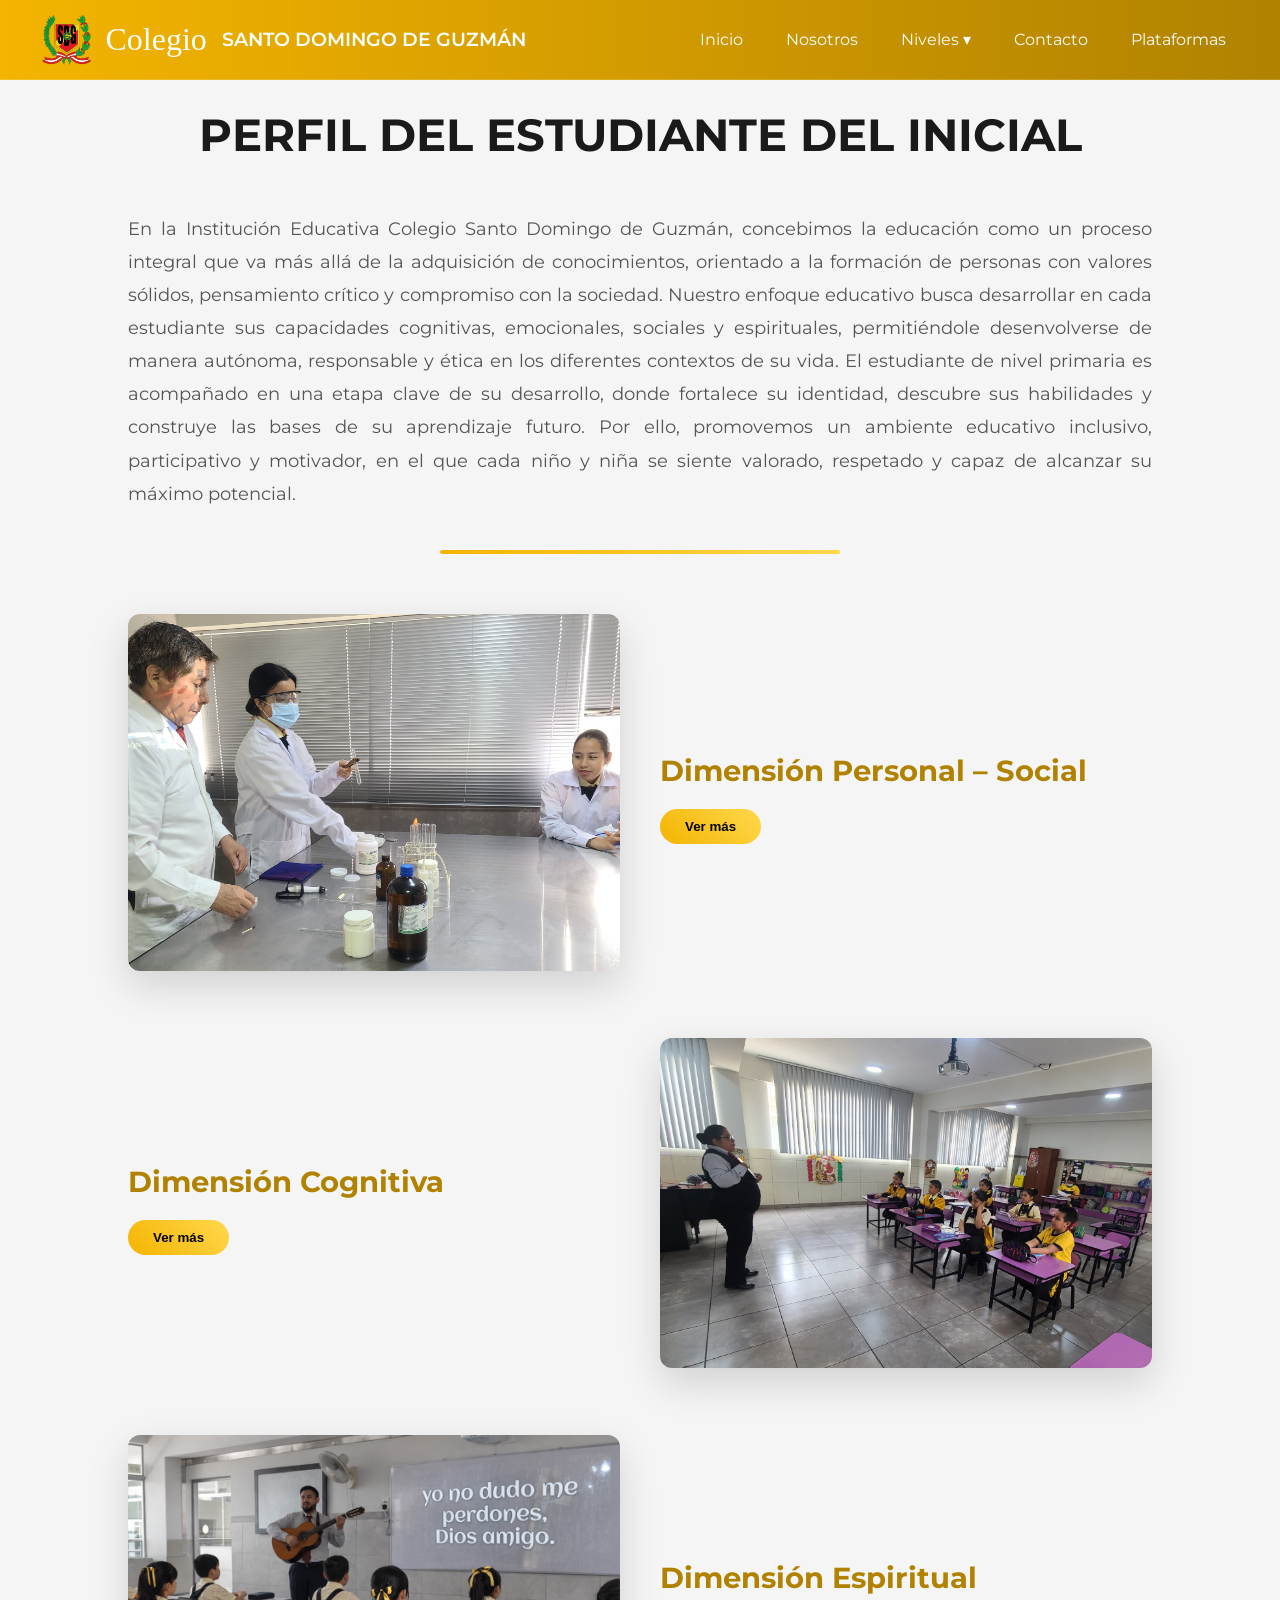
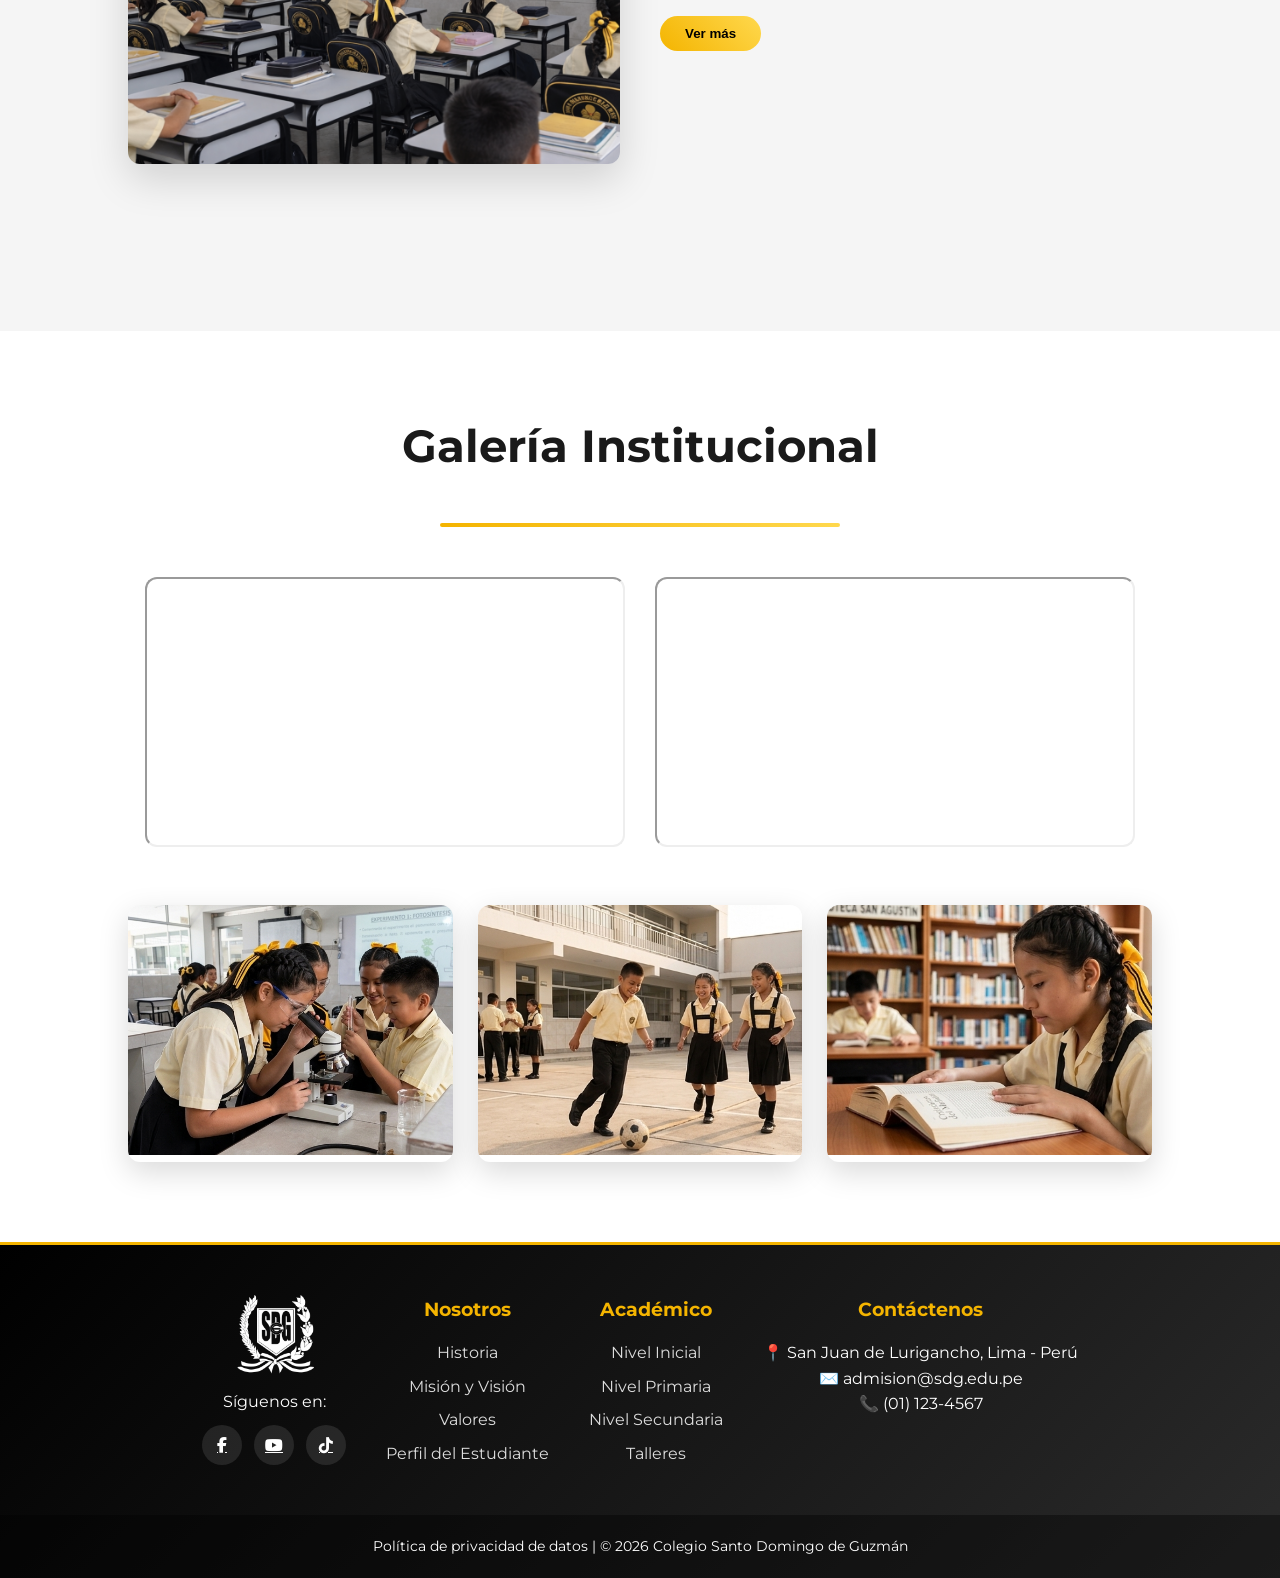
<file: INICIAL.html>
<!DOCTYPE html> 
<html lang="es">
<head>
    <meta charset="utf-8">
    <meta name="viewport" content="width=device-width, initial-scale=1.0">
    <title>Colegio Santo Domingo de Guzmán</title>

    <!-- FUENTES -->
    <link href="https://fonts.googleapis.com/css2?family=Montserrat:wght@400;600;700&display=swap" rel="stylesheet">
    <link rel="stylesheet" href="https://cdnjs.cloudflare.com/ajax/libs/font-awesome/6.5.0/css/all.min.css">
    <link rel="stylesheet" href="PRIMARIA.css">
</head>
<body>

<header class="header">

    <div class="left">
        <img src="logos/Insignia.png" alt="Logo institucional">
        <span class="school-name1">Colegio</span>
        <span class="school-name2">SANTO DOMINGO DE GUZMÁN</span>
    </div>

    <nav class="right" id="menu">
    <ul class="menu-list">
        <li><a href="index.html">Inicio</a></li>
        <li><a href="NOSOTROS.html">Nosotros</a></li>

        <li class="has-submenu">
            <a href="#">Niveles ▾</a>
            <ul class="submenu">
                <li><a href="INICIO.html">Nivel Inicial</a></li>
                <li><a href="PRIMARIA.html">Nivel Primaria</a></li>
                <li><a href="SECUNDARIA.html">Nivel Secundaria</a></li>
            </ul>
        </li>

        <li><a href="#">Contacto</a></li>
        <li><a href="#">Plataformas</a></li>
    </ul>
</nav>

</header>
<p> </p>
<section class="perfil-egreso">

    <div class="container">
        
        <h1 class="titulo">PERFIL DEL ESTUDIANTE DEL INICIAL</h1>
        <p class="subtitulo">
            En la Institución Educativa Colegio Santo Domingo de Guzmán, concebimos la educación como un proceso integral que va más allá de la adquisición de conocimientos, orientado a la formación de personas con valores sólidos, pensamiento crítico y compromiso con la sociedad. Nuestro enfoque educativo busca desarrollar en cada estudiante sus capacidades cognitivas, emocionales, sociales y espirituales, permitiéndole desenvolverse de manera autónoma, responsable y ética en los diferentes contextos de su vida. El estudiante de nivel primaria es acompañado en una etapa clave de su desarrollo, donde fortalece su identidad, descubre sus habilidades y construye las bases de su aprendizaje futuro. Por ello, promovemos un ambiente educativo inclusivo, participativo y motivador, en el que cada niño y niña se siente valorado, respetado y capaz de alcanzar su máximo potencial.
        </p>

        <div class="linea"></div>

        <!-- BLOQUE 1 -->
        <div class="bloque fade-up">
            <div class="bloque-img">
                <img src="imagenes/PRIM 1.jpg" alt="Formación personal">
            </div>

            <div class="bloque-texto">
                <h2>Dimensión Personal – Social</h2>

                <button class="btn-toggle">Ver más</button>

                <div class="contenido">
                    <ul>
                        <li>Se reconoce como persona humana, valorando sus características.</li>
                    <li>Expresa con seguridad sus sentimientos e ideas.</li>
                    <li>Propone soluciones frente a situaciones problemáticas.</li>
                    <li>Desarrolla su proyecto de vida.</li>
                    <li>Es creativo, reflexivo y con iniciativa.</li>
                    <li>Promueve el trabajo colaborativo.</li>
                    <li>Defiende valores éticos, cívicos y religiosos.</li>
                    <li>Respeta las diferencias.</li>
                    <li>Cumple normas de convivencia.</li>
                    <li>Reflexiona sobre sus actos.</li>
                    <li>Aplica valores institucionales.</li>
                    <li>Se identifica con su realidad sociocultural.</li>
                    <li>Cuida el medio ambiente.</li>
                    <li>Fortalece su sentido de pertenencia.</li>
                    <li>Valora su identidad cultural.</li>
                    <li>Se identifica con su institución.</li>
                    <li>Desarrolla pensamiento crítico en su vida diaria.</li>
                    </ul>
                </div>
            </div>
        </div>

        <!-- BLOQUE 2 -->
        <div class="bloque reverse fade-up">
            <div class="bloque-img">
                <img src="imagenes/PRIM 2.jpg" alt="Desarrollo cognitivo">
            </div>

            <div class="bloque-texto">
                <h2>Dimensión Cognitiva</h2>

                <button class="btn-toggle">Ver más</button>

                <div class="contenido">
                    <ul>
                        <li>Aplica estrategias para resolver problemas.</li>
                    <li>Comunica sus ideas con claridad.</li>
                    <li>Domina un idioma extranjero.</li>
                    <li>Evalúa opiniones con sentido crítico.</li>
                    <li>Aplica conocimientos usando tecnología.</li>
                    <li>Desarrolla habilidades investigativas.</li>
                    <li>Fortalece su comunicación lingüística.</li>
                    <li>Participa en actividades deportivas.</li>
                    <li>Defiende el medio ambiente.</li>
                    <li>Utiliza estrategias para aprender continuamente.</li>
                    <li>Se comunica en inglés en situaciones básicas.</li>
                    </ul>
                </div>
            </div>
        </div>

        <!-- BLOQUE 3 -->
        <div class="bloque fade-up">
            <div class="bloque-img">
                <img src="imagenes/PRIM 3.png" alt="Formación espiritual">
            </div>

            <div class="bloque-texto">
                <h2>Dimensión Espiritual</h2>

                <button class="btn-toggle">Ver más</button>

                <div class="contenido">
                    <ul>
                        <li>Agradece a Dios el don de la vida.</li>
                    <li>Sigue el ejemplo de Cristo y Santo Domingo.</li>
                    <li>Valora la vida de Santo Domingo de Guzmán.</li>
                    <li>Practica valores cristianos.</li>
                    <li>Promueve la paz.</li>
                    <li>Vive valores éticos y religiosos.</li>
                    <li>Integra la fe con el conocimiento.</li>
                    </ul>
                </div>
            </div>
        </div>

    </div>

</section>
	
<!-- ===== GALERÍA INSTITUCIONAL ===== -->
<section class="galeria">

    <h2 class="titulo">Galería Institucional</h2>
    <div class="linea"></div>

    <!-- VIDEOS -->
    <div class="videos-container">

        <div class="video-item">
            <iframe 
                src="https://www.youtube.com/embed/VIDEO1"
                title="Video institucional 1"
                allowfullscreen>
            </iframe>
        </div>

        <div class="video-item">
            <iframe 
                src="https://www.youtube.com/embed/VIDEO2"
                title="Video institucional 2"
                allowfullscreen>
            </iframe>
        </div>

    </div>

    <!-- IMÁGENES -->
    <div class="imagenes-container">

        <div class="img-item">
            <img src="imagenes/PRIM 4.png" alt="Actividad escolar">
        </div>

        <div class="img-item">
            <img src="imagenes/PRIM 5.png" alt="Estudiantes en clase">
        </div>

        <div class="img-item">
            <img src="imagenes/PRIM 6.png" alt="Evento institucional">
        </div>

    </div>

</section>

<footer class="footer">

    <div class="footer-container">

        <!-- LOGO + REDES -->
        <div class="footer-col">
            <img src="logos/blanco.png" class="footer-logo" alt="SDG">

            <p>Síguenos en:</p>
            <div class="social">
            <a href="#"><i class="fab fa-facebook-f"></i></a>
            <a href="#"><i class="fab fa-youtube"></i></a>
            <a href="#"><i class="fab fa-tiktok"></i></a>
            </div>
        </div>

        <!-- NOSOTROS -->
        <div class="footer-col">
            <h3>Nosotros</h3>
            <ul>
                <li><a href="NOSOTROS.html">Historia</a></li>
                <li><a href="NOSOTROS.html">Misión y Visión</a></li>
                <li><a href="NOSOTROS.html">Valores</a></li>
                <li><a href="PRIMARIA.html">Perfil del Estudiante</a></li>
            </ul>
        </div>

        <!-- ACADÉMICO -->
        <div class="footer-col">
            <h3>Académico</h3>
            <ul>
                <li><a href="INICIAL.html">Nivel Inicial</a></li>
                <li><a href="PRIMARIA.html">Nivel Primaria</a></li>
                <li><a href="SECUNDARIA.html">Nivel Secundaria</a></li>
                <li><a href="#">Talleres</a></li>
            </ul>
        </div>

        <!-- CONTACTO -->
        <div class="footer-col">
            <h3>Contáctenos</h3>
            <p>📍 San Juan de Lurigancho, Lima - Perú</p>
            <p>✉️ admision@sdg.edu.pe</p>
            <p class="phone">📞 (01) 123-4567</p>
        </div>

    </div>

    <div class="footer-bottom">
        <p style="color: #FFFFFF">Política de privacidad de datos | © 2026 Colegio Santo Domingo de Guzmán</p>
    </div>

</footer>


<script>
window.addEventListener("scroll", function() {
    const header = document.querySelector(".header");

    if (window.scrollY > 50) {
        header.classList.add("scrolled");
    } else {
        header.classList.remove("scrolled");
    }
});
</script>

<script>
const elements = document.querySelectorAll('.card, .about, .features, .cards');

window.addEventListener('scroll', () => {
    elements.forEach(el => {
        const top = el.getBoundingClientRect().top;

        if (top < window.innerHeight - 50) {
            el.classList.add('visible');
        }
    });
});
</script>
	
<script>
const elementos = document.querySelectorAll('.fade-up, .anim-line');

function mostrarAnimacion() {
    elementos.forEach(el => {
        const top = el.getBoundingClientRect().top;

        if (top < window.innerHeight - 50) {
            el.classList.add('visible');
        }
    });
}

window.addEventListener('scroll', mostrarAnimacion);
window.addEventListener('load', mostrarAnimacion);
</script>	

<script>
document.querySelectorAll("a").forEach(link => {
    link.removeAttribute("target");
});
</script>

<script>
document.querySelectorAll(".has-submenu > a").forEach(link => {
    link.addEventListener("click", function(e) {
        if (window.innerWidth < 768) {
            e.preventDefault();
            const submenu = this.nextElementSibling;
            submenu.classList.toggle("active");
        }
    });
});
</script>
	
	
	
<script>
document.querySelectorAll(".btn-toggle").forEach(btn => {
    btn.addEventListener("click", () => {
        const card = btn.parentElement;
        card.classList.toggle("active");

        btn.textContent = card.classList.contains("active") 
            ? "Ocultar contenido" 
            : "Ver contenido";
    });
});
</script>	
	
	<script>
document.querySelectorAll(".btn-toggle").forEach(btn => {
    btn.addEventListener("click", () => {
        const bloque = btn.closest(".bloque");
        bloque.classList.toggle("active");

        btn.textContent = bloque.classList.contains("active")
            ? "Ver menos"
            : "Ver más";
    });
});
</script>	
	
	
</body>
</html>
</file>
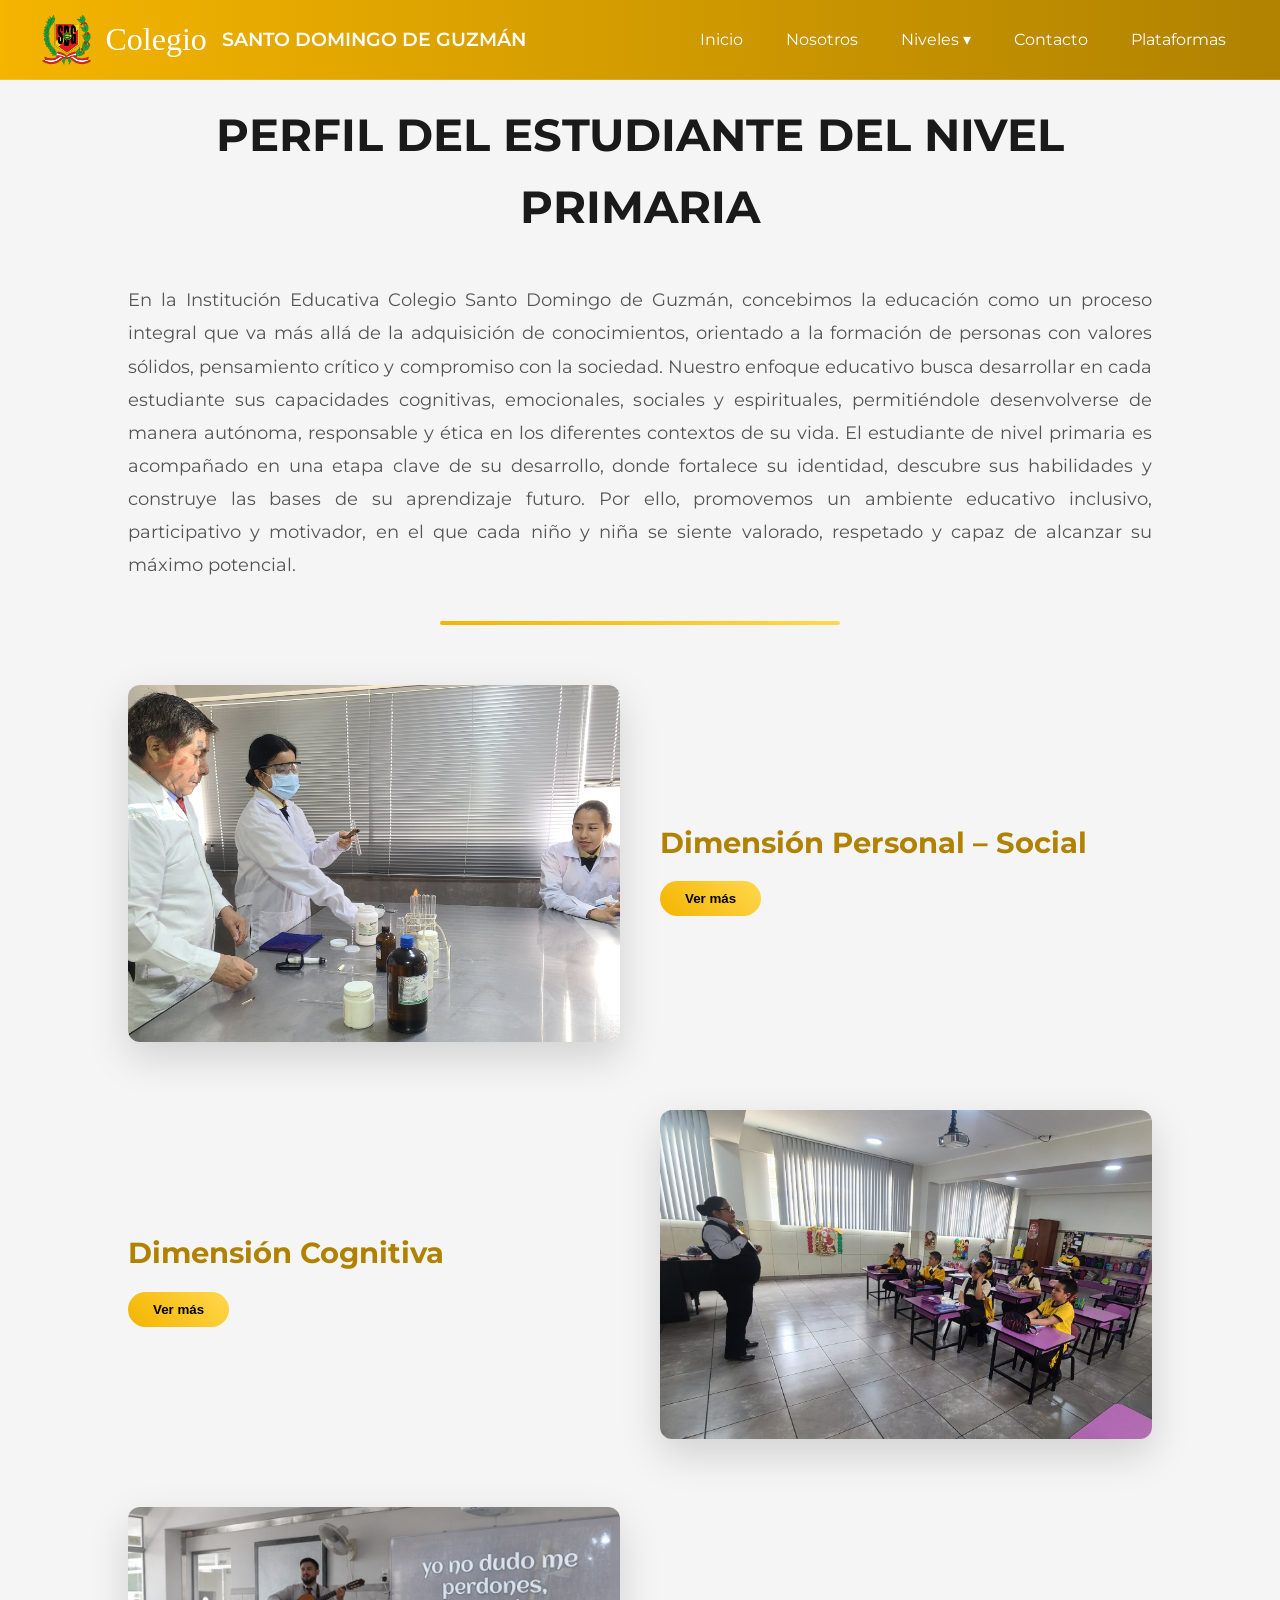
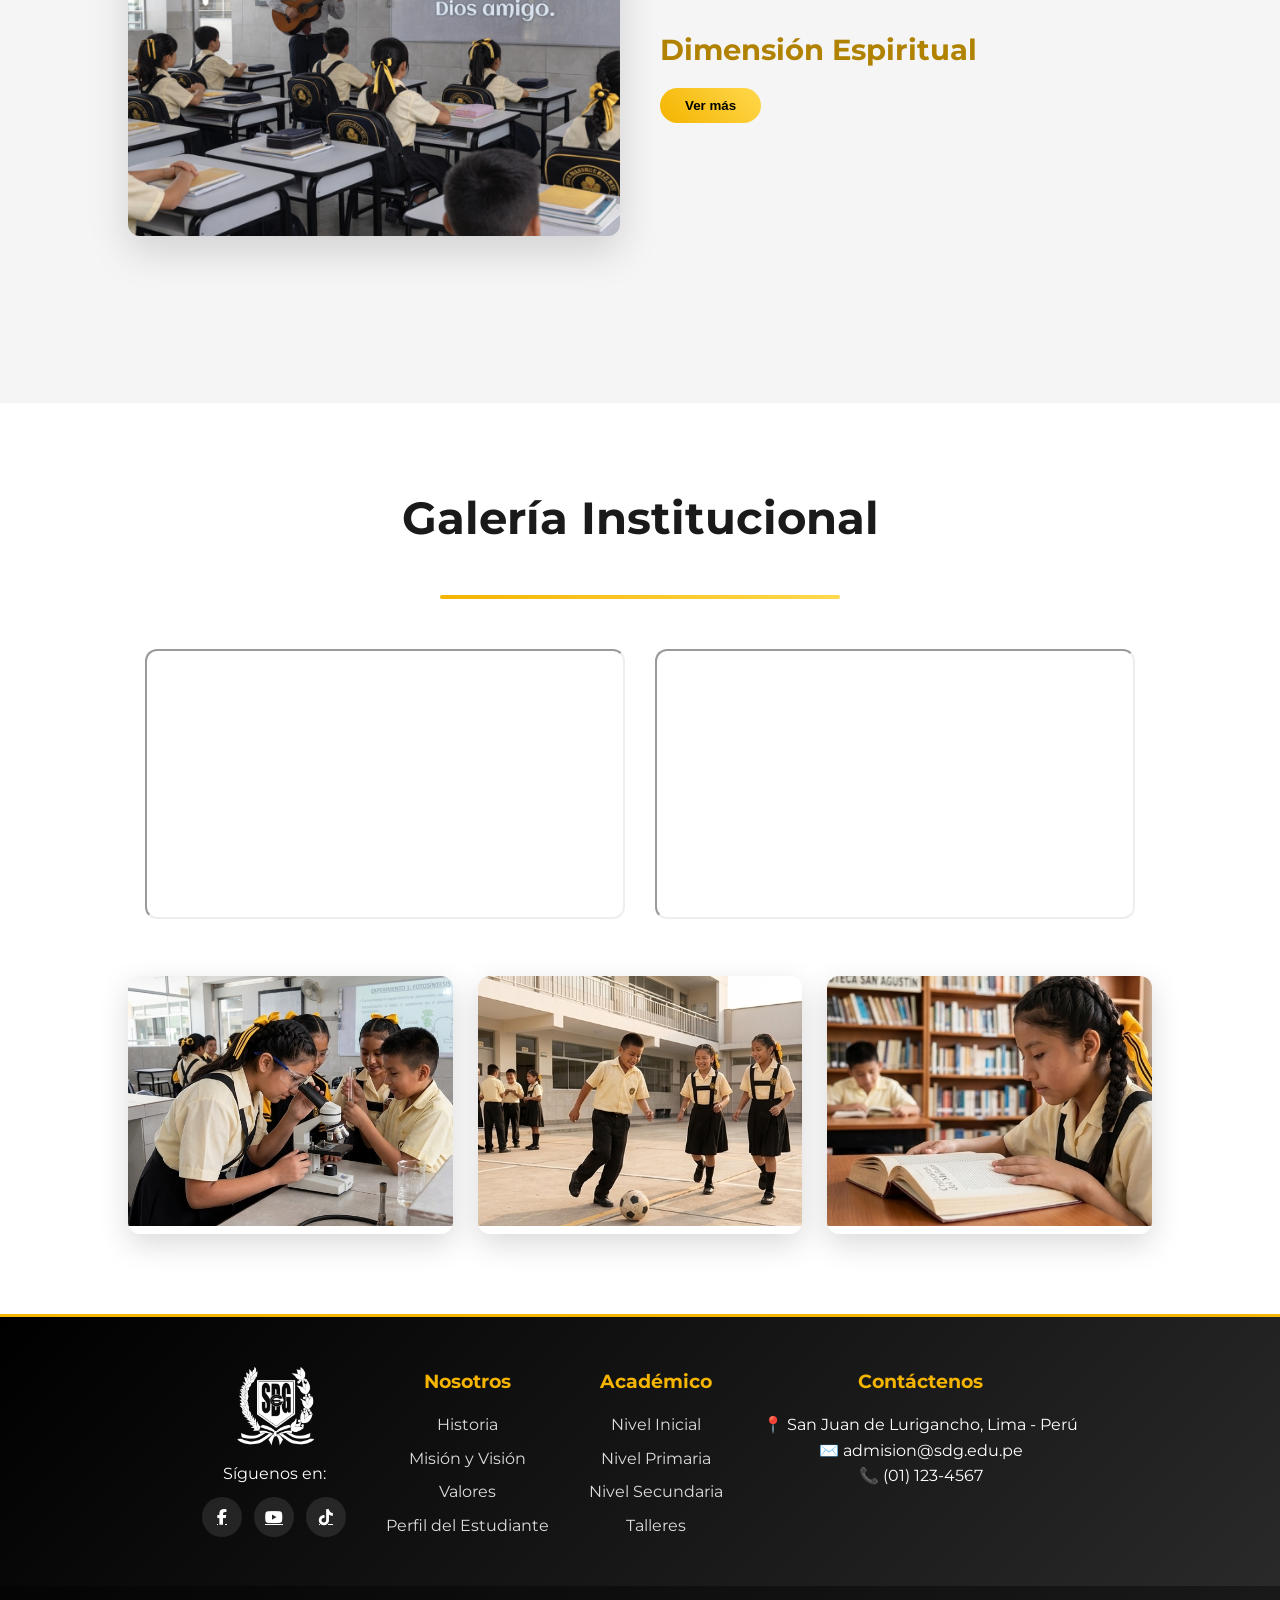
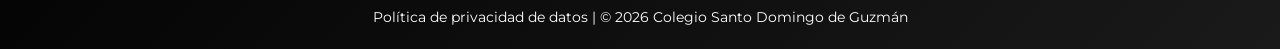
<file: PRIMARIA.html>
<!DOCTYPE html> 
<html lang="es">
<head>
    <meta charset="utf-8">
    <meta name="viewport" content="width=device-width, initial-scale=1.0">
    <title>Colegio Santo Domingo de Guzmán</title>

    <!-- FUENTES -->
    <link href="https://fonts.googleapis.com/css2?family=Montserrat:wght@400;600;700&display=swap" rel="stylesheet">
    <link rel="stylesheet" href="https://cdnjs.cloudflare.com/ajax/libs/font-awesome/6.5.0/css/all.min.css">
    <link rel="stylesheet" href="PRIMARIA.css">
</head>
<body>

<header class="header">

    <div class="left">
        <img src="logos/Insignia.png" alt="Logo institucional">
        <span class="school-name1">Colegio</span>
        <span class="school-name2">SANTO DOMINGO DE GUZMÁN</span>
    </div>

    <nav class="right" id="menu">
    <ul class="menu-list">
        <li><a href="index.html">Inicio</a></li>
        <li><a href="NOSOTROS.html">Nosotros</a></li>

        <li class="has-submenu">
            <a href="#">Niveles ▾</a>
            <ul class="submenu">
                <li><a href="INICIAL.html">Nivel Inicial</a></li>
                <li><a href="PRIMARIA.html">Nivel Primaria</a></li>
                <li><a href="SECUNDARIA.html">Nivel Secundaria</a></li>
            </ul>
        </li>

        <li><a href="#">Contacto</a></li>
        <li><a href="#">Plataformas</a></li>
    </ul>
</nav>

</header>
<p> </p>
<section class="perfil-egreso">

    <div class="container">
        
        <h1 class="titulo">PERFIL DEL ESTUDIANTE DEL NIVEL PRIMARIA</h1>
        <p class="subtitulo">
            En la Institución Educativa Colegio Santo Domingo de Guzmán, concebimos la educación como un proceso integral que va más allá de la adquisición de conocimientos, orientado a la formación de personas con valores sólidos, pensamiento crítico y compromiso con la sociedad. Nuestro enfoque educativo busca desarrollar en cada estudiante sus capacidades cognitivas, emocionales, sociales y espirituales, permitiéndole desenvolverse de manera autónoma, responsable y ética en los diferentes contextos de su vida. El estudiante de nivel primaria es acompañado en una etapa clave de su desarrollo, donde fortalece su identidad, descubre sus habilidades y construye las bases de su aprendizaje futuro. Por ello, promovemos un ambiente educativo inclusivo, participativo y motivador, en el que cada niño y niña se siente valorado, respetado y capaz de alcanzar su máximo potencial.
        </p>

        <div class="linea"></div>

        <!-- BLOQUE 1 -->
        <div class="bloque fade-up">
            <div class="bloque-img">
                <img src="imagenes/PRIM 1.jpg" alt="Formación personal">
            </div>

            <div class="bloque-texto">
                <h2>Dimensión Personal – Social</h2>

                <button class="btn-toggle">Ver más</button>

                <div class="contenido">
                    <ul>
                        <li>Se reconoce como persona humana, valorando sus características.</li>
                    <li>Expresa con seguridad sus sentimientos e ideas.</li>
                    <li>Propone soluciones frente a situaciones problemáticas.</li>
                    <li>Desarrolla su proyecto de vida.</li>
                    <li>Es creativo, reflexivo y con iniciativa.</li>
                    <li>Promueve el trabajo colaborativo.</li>
                    <li>Defiende valores éticos, cívicos y religiosos.</li>
                    <li>Respeta las diferencias.</li>
                    <li>Cumple normas de convivencia.</li>
                    <li>Reflexiona sobre sus actos.</li>
                    <li>Aplica valores institucionales.</li>
                    <li>Se identifica con su realidad sociocultural.</li>
                    <li>Cuida el medio ambiente.</li>
                    <li>Fortalece su sentido de pertenencia.</li>
                    <li>Valora su identidad cultural.</li>
                    <li>Se identifica con su institución.</li>
                    <li>Desarrolla pensamiento crítico en su vida diaria.</li>
                    </ul>
                </div>
            </div>
        </div>

        <!-- BLOQUE 2 -->
        <div class="bloque reverse fade-up">
            <div class="bloque-img">
                <img src="imagenes/PRIM 2.jpg" alt="Desarrollo cognitivo">
            </div>

            <div class="bloque-texto">
                <h2>Dimensión Cognitiva</h2>

                <button class="btn-toggle">Ver más</button>

                <div class="contenido">
                    <ul>
                        <li>Aplica estrategias para resolver problemas.</li>
                    <li>Comunica sus ideas con claridad.</li>
                    <li>Domina un idioma extranjero.</li>
                    <li>Evalúa opiniones con sentido crítico.</li>
                    <li>Aplica conocimientos usando tecnología.</li>
                    <li>Desarrolla habilidades investigativas.</li>
                    <li>Fortalece su comunicación lingüística.</li>
                    <li>Participa en actividades deportivas.</li>
                    <li>Defiende el medio ambiente.</li>
                    <li>Utiliza estrategias para aprender continuamente.</li>
                    <li>Se comunica en inglés en situaciones básicas.</li>
                    </ul>
                </div>
            </div>
        </div>

        <!-- BLOQUE 3 -->
        <div class="bloque fade-up">
            <div class="bloque-img">
                <img src="imagenes/PRIM 3.png" alt="Formación espiritual">
            </div>

            <div class="bloque-texto">
                <h2>Dimensión Espiritual</h2>

                <button class="btn-toggle">Ver más</button>

                <div class="contenido">
                    <ul>
                        <li>Agradece a Dios el don de la vida.</li>
                    <li>Sigue el ejemplo de Cristo y Santo Domingo.</li>
                    <li>Valora la vida de Santo Domingo de Guzmán.</li>
                    <li>Practica valores cristianos.</li>
                    <li>Promueve la paz.</li>
                    <li>Vive valores éticos y religiosos.</li>
                    <li>Integra la fe con el conocimiento.</li>
                    </ul>
                </div>
            </div>
        </div>

    </div>

</section>
	
<!-- ===== GALERÍA INSTITUCIONAL ===== -->
<section class="galeria">

    <h2 class="titulo">Galería Institucional</h2>
    <div class="linea"></div>

    <!-- VIDEOS -->
    <div class="videos-container">

        <div class="video-item">
            <iframe 
                src="https://www.youtube.com/embed/VIDEO1"
                title="Video institucional 1"
                allowfullscreen>
            </iframe>
        </div>

        <div class="video-item">
            <iframe 
                src="https://www.youtube.com/embed/VIDEO2"
                title="Video institucional 2"
                allowfullscreen>
            </iframe>
        </div>

    </div>

    <!-- IMÁGENES -->
    <div class="imagenes-container">

        <div class="img-item">
            <img src="imagenes/PRIM 4.png" alt="Actividad escolar">
        </div>

        <div class="img-item">
            <img src="imagenes/PRIM 5.png" alt="Estudiantes en clase">
        </div>

        <div class="img-item">
            <img src="imagenes/PRIM 6.png" alt="Evento institucional">
        </div>

    </div>

</section>

<footer class="footer">

    <div class="footer-container">

        <!-- LOGO + REDES -->
        <div class="footer-col">
            <img src="logos/blanco.png" class="footer-logo" alt="SDG">

            <p>Síguenos en:</p>
            <div class="social">
            <a href="#"><i class="fab fa-facebook-f"></i></a>
            <a href="#"><i class="fab fa-youtube"></i></a>
            <a href="#"><i class="fab fa-tiktok"></i></a>
            </div>
        </div>

        <!-- NOSOTROS -->
        <div class="footer-col">
            <h3>Nosotros</h3>
            <ul>
                <li><a href="NOSOTROS.html">Historia</a></li>
                <li><a href="NOSOTROS.html">Misión y Visión</a></li>
                <li><a href="NOSOTROS.html">Valores</a></li>
                <li><a href="PRIMARIA.html">Perfil del Estudiante</a></li>
            </ul>
        </div>

        <!-- ACADÉMICO -->
        <div class="footer-col">
            <h3>Académico</h3>
            <ul>
                <li><a href="INICIAL.html">Nivel Inicial</a></li>
                <li><a href="PRIMARIA.html">Nivel Primaria</a></li>
                <li><a href="SECUNDARIA.html">Nivel Secundaria</a></li>
                <li><a href="#">Talleres</a></li>
            </ul>
        </div>

        <!-- CONTACTO -->
        <div class="footer-col">
            <h3>Contáctenos</h3>
            <p>📍 San Juan de Lurigancho, Lima - Perú</p>
            <p>✉️ admision@sdg.edu.pe</p>
            <p class="phone">📞 (01) 123-4567</p>
        </div>

    </div>

    <div class="footer-bottom">
        <p style="color: #FFFFFF">Política de privacidad de datos | © 2026 Colegio Santo Domingo de Guzmán</p>
    </div>

</footer>


<script>
window.addEventListener("scroll", function() {
    const header = document.querySelector(".header");

    if (window.scrollY > 50) {
        header.classList.add("scrolled");
    } else {
        header.classList.remove("scrolled");
    }
});
</script>

<script>
const elements = document.querySelectorAll('.card, .about, .features, .cards');

window.addEventListener('scroll', () => {
    elements.forEach(el => {
        const top = el.getBoundingClientRect().top;

        if (top < window.innerHeight - 50) {
            el.classList.add('visible');
        }
    });
});
</script>
	
<script>
const elementos = document.querySelectorAll('.fade-up, .anim-line');

function mostrarAnimacion() {
    elementos.forEach(el => {
        const top = el.getBoundingClientRect().top;

        if (top < window.innerHeight - 50) {
            el.classList.add('visible');
        }
    });
}

window.addEventListener('scroll', mostrarAnimacion);
window.addEventListener('load', mostrarAnimacion);
</script>	

<script>
document.querySelectorAll("a").forEach(link => {
    link.removeAttribute("target");
});
</script>

<script>
document.querySelectorAll(".has-submenu > a").forEach(link => {
    link.addEventListener("click", function(e) {
        if (window.innerWidth < 768) {
            e.preventDefault();
            const submenu = this.nextElementSibling;
            submenu.classList.toggle("active");
        }
    });
});
</script>
	
	
	
<script>
document.querySelectorAll(".btn-toggle").forEach(btn => {
    btn.addEventListener("click", () => {
        const card = btn.parentElement;
        card.classList.toggle("active");

        btn.textContent = card.classList.contains("active") 
            ? "Ocultar contenido" 
            : "Ver contenido";
    });
});
</script>	
	
	<script>
document.querySelectorAll(".btn-toggle").forEach(btn => {
    btn.addEventListener("click", () => {
        const bloque = btn.closest(".bloque");
        bloque.classList.toggle("active");

        btn.textContent = bloque.classList.contains("active")
            ? "Ver menos"
            : "Ver más";
    });
});
</script>	
	
	
</body>
</html>
</file>
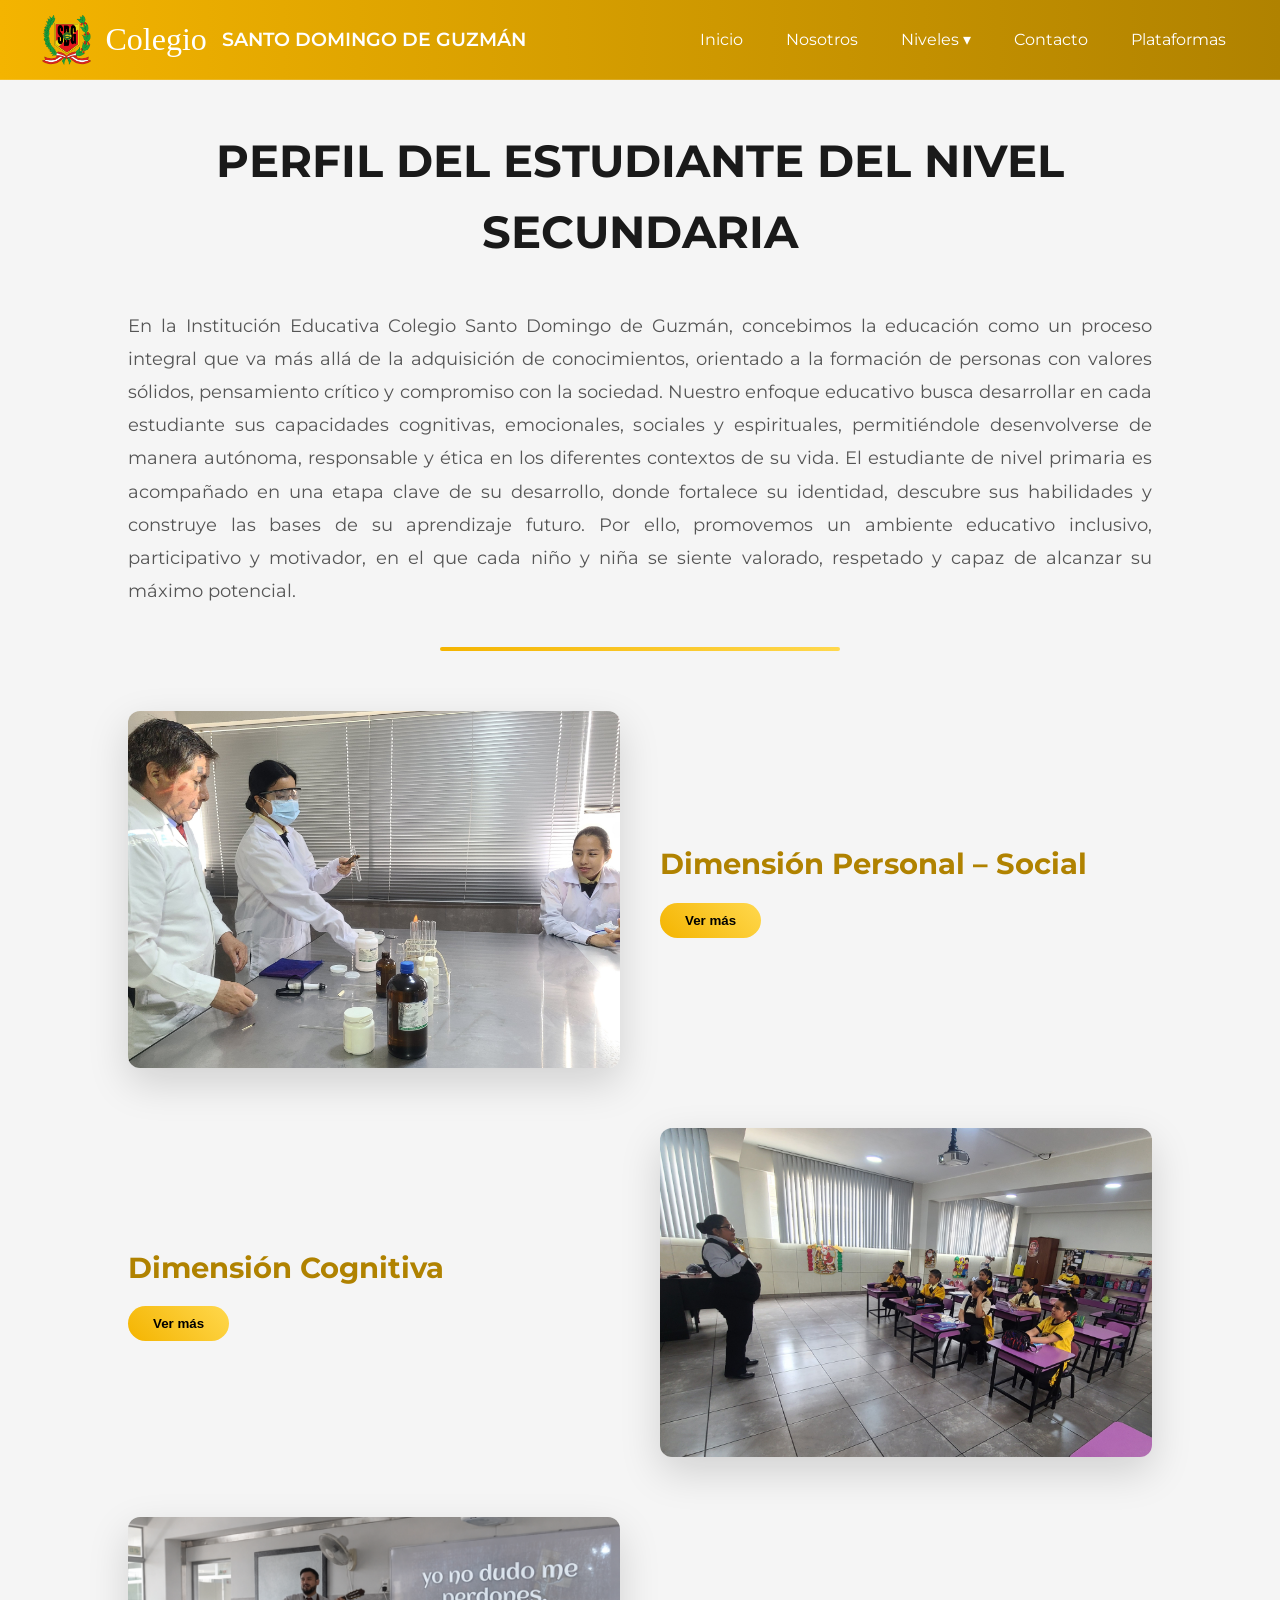
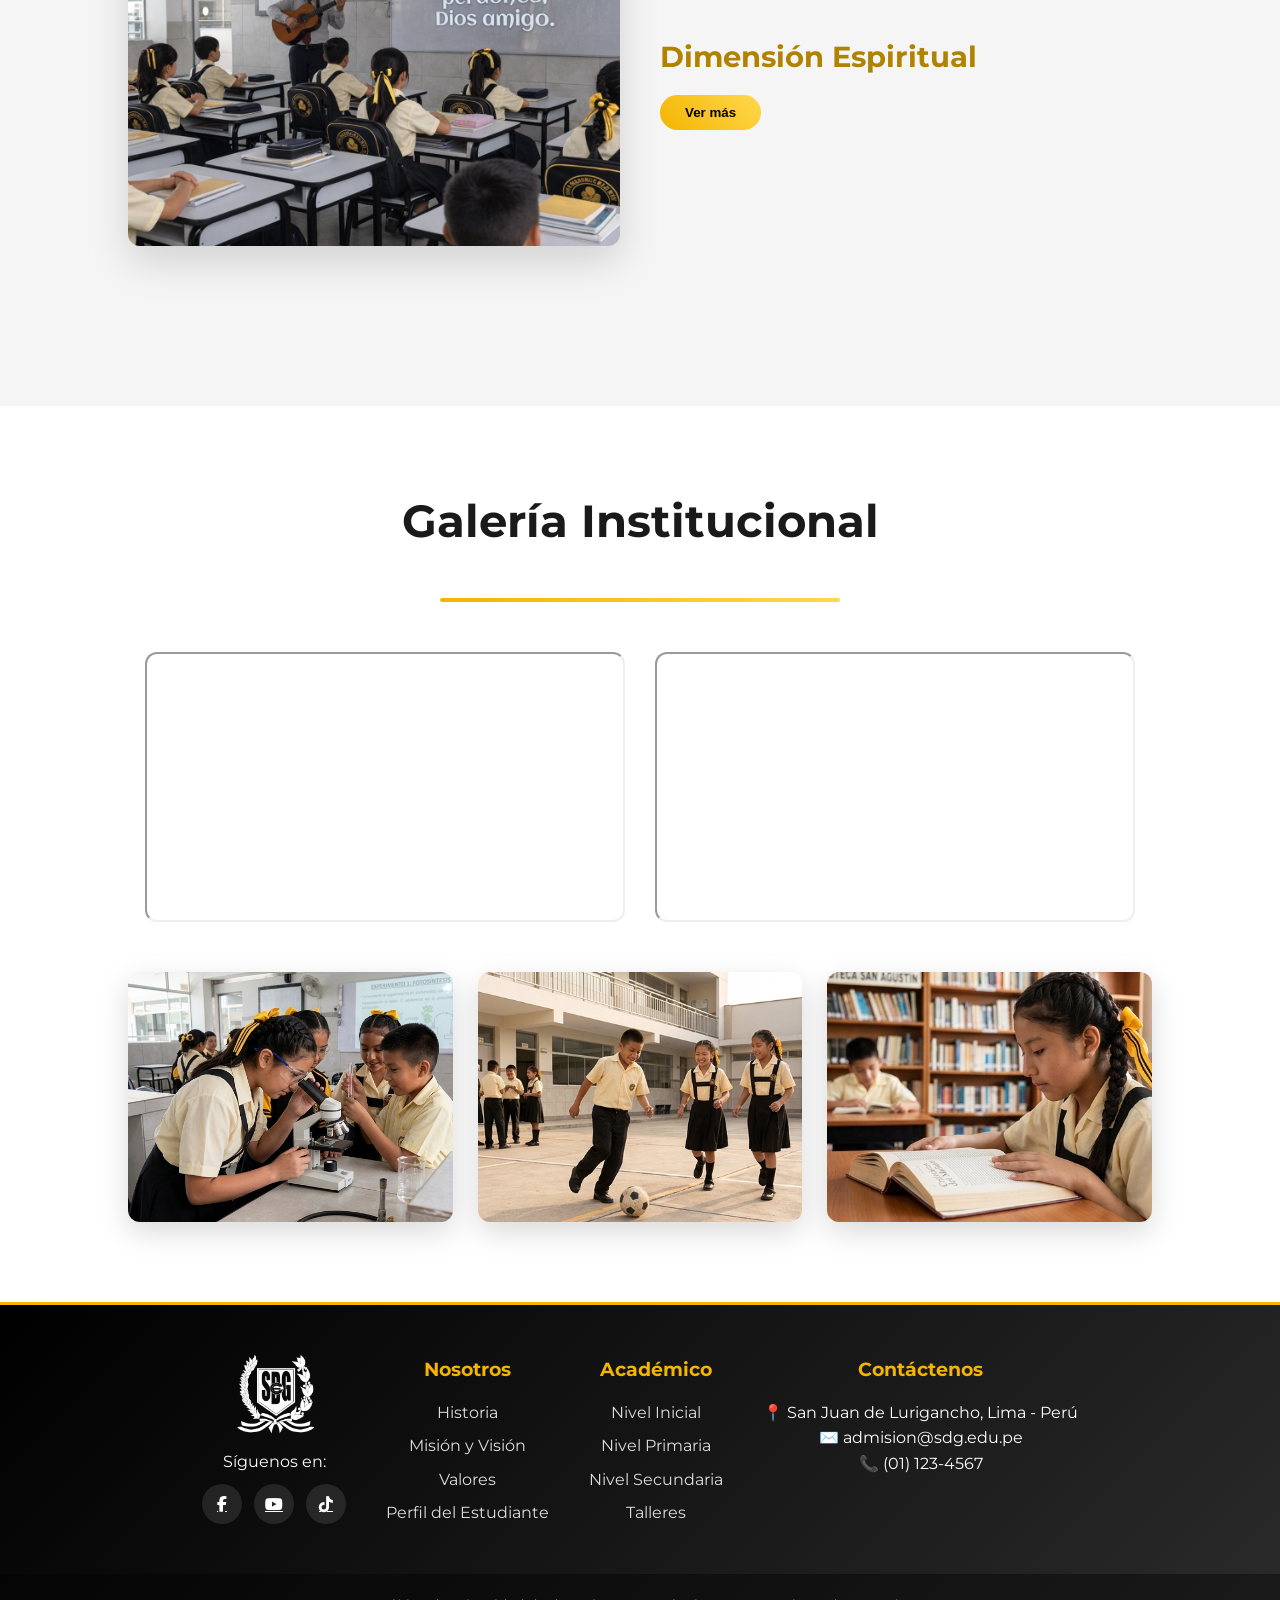
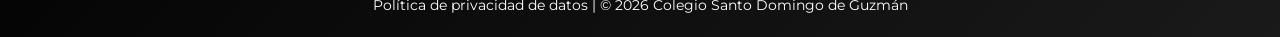
<file: SECUNDARIA.html>
PERFIL DEL ESTUDIANTE DEL NIVEL SECUNDARIA<!DOCTYPE html> 
<html lang="es">
<head>
    <meta charset="utf-8">
    <meta name="viewport" content="width=device-width, initial-scale=1.0">
    <title>Colegio Santo Domingo de Guzmán</title>

    <!-- FUENTES -->
    <link href="https://fonts.googleapis.com/css2?family=Montserrat:wght@400;600;700&display=swap" rel="stylesheet">
    <link rel="stylesheet" href="https://cdnjs.cloudflare.com/ajax/libs/font-awesome/6.5.0/css/all.min.css">
    <link rel="stylesheet" href="PRIMARIA.css">
</head>
<body>

<header class="header">

    <div class="left">
        <img src="logos/Insignia.png" alt="Logo institucional">
        <span class="school-name1">Colegio</span>
        <span class="school-name2">SANTO DOMINGO DE GUZMÁN</span>
    </div>

    <nav class="right" id="menu">
    <ul class="menu-list">
        <li><a href="index.html">Inicio</a></li>
        <li><a href="NOSOTROS.html">Nosotros</a></li>

        <li class="has-submenu">
            <a href="#">Niveles ▾</a>
            <ul class="submenu">
                <li><a href="INICIAL.html">Nivel Inicial</a></li>
                <li><a href="PRIMARIA.html">Nivel Primaria</a></li>
                <li><a href="SECUNDARIA.html">Nivel Secundaria</a></li>
            </ul>
        </li>

        <li><a href="#">Contacto</a></li>
        <li><a href="#">Plataformas</a></li>
    </ul>
</nav>

</header>
<p> </p>
<section class="perfil-egreso">

    <div class="container">
        
        <h1 class="titulo">PERFIL DEL ESTUDIANTE DEL NIVEL SECUNDARIA</h1>
        <p class="subtitulo">
            En la Institución Educativa Colegio Santo Domingo de Guzmán, concebimos la educación como un proceso integral que va más allá de la adquisición de conocimientos, orientado a la formación de personas con valores sólidos, pensamiento crítico y compromiso con la sociedad. Nuestro enfoque educativo busca desarrollar en cada estudiante sus capacidades cognitivas, emocionales, sociales y espirituales, permitiéndole desenvolverse de manera autónoma, responsable y ética en los diferentes contextos de su vida. El estudiante de nivel primaria es acompañado en una etapa clave de su desarrollo, donde fortalece su identidad, descubre sus habilidades y construye las bases de su aprendizaje futuro. Por ello, promovemos un ambiente educativo inclusivo, participativo y motivador, en el que cada niño y niña se siente valorado, respetado y capaz de alcanzar su máximo potencial.
        </p>

        <div class="linea"></div>

        <!-- BLOQUE 1 -->
        <div class="bloque fade-up">
            <div class="bloque-img">
                <img src="imagenes/PRIM 1.jpg" alt="Formación personal">
            </div>

            <div class="bloque-texto">
                <h2>Dimensión Personal – Social</h2>

                <button class="btn-toggle">Ver más</button>

                <div class="contenido">
                    <ul>
                        <li>Se reconoce como persona humana, valorando sus características.</li>
                    <li>Expresa con seguridad sus sentimientos e ideas.</li>
                    <li>Propone soluciones frente a situaciones problemáticas.</li>
                    <li>Desarrolla su proyecto de vida.</li>
                    <li>Es creativo, reflexivo y con iniciativa.</li>
                    <li>Promueve el trabajo colaborativo.</li>
                    <li>Defiende valores éticos, cívicos y religiosos.</li>
                    <li>Respeta las diferencias.</li>
                    <li>Cumple normas de convivencia.</li>
                    <li>Reflexiona sobre sus actos.</li>
                    <li>Aplica valores institucionales.</li>
                    <li>Se identifica con su realidad sociocultural.</li>
                    <li>Cuida el medio ambiente.</li>
                    <li>Fortalece su sentido de pertenencia.</li>
                    <li>Valora su identidad cultural.</li>
                    <li>Se identifica con su institución.</li>
                    <li>Desarrolla pensamiento crítico en su vida diaria.</li>
                    </ul>
                </div>
            </div>
        </div>

        <!-- BLOQUE 2 -->
        <div class="bloque reverse fade-up">
            <div class="bloque-img">
                <img src="imagenes/PRIM 2.jpg" alt="Desarrollo cognitivo">
            </div>

            <div class="bloque-texto">
                <h2>Dimensión Cognitiva</h2>

                <button class="btn-toggle">Ver más</button>

                <div class="contenido">
                    <ul>
                        <li>Aplica estrategias para resolver problemas.</li>
                    <li>Comunica sus ideas con claridad.</li>
                    <li>Domina un idioma extranjero.</li>
                    <li>Evalúa opiniones con sentido crítico.</li>
                    <li>Aplica conocimientos usando tecnología.</li>
                    <li>Desarrolla habilidades investigativas.</li>
                    <li>Fortalece su comunicación lingüística.</li>
                    <li>Participa en actividades deportivas.</li>
                    <li>Defiende el medio ambiente.</li>
                    <li>Utiliza estrategias para aprender continuamente.</li>
                    <li>Se comunica en inglés en situaciones básicas.</li>
                    </ul>
                </div>
            </div>
        </div>

        <!-- BLOQUE 3 -->
        <div class="bloque fade-up">
            <div class="bloque-img">
                <img src="imagenes/PRIM 3.png" alt="Formación espiritual">
            </div>

            <div class="bloque-texto">
                <h2>Dimensión Espiritual</h2>

                <button class="btn-toggle">Ver más</button>

                <div class="contenido">
                    <ul>
                        <li>Agradece a Dios el don de la vida.</li>
                    <li>Sigue el ejemplo de Cristo y Santo Domingo.</li>
                    <li>Valora la vida de Santo Domingo de Guzmán.</li>
                    <li>Practica valores cristianos.</li>
                    <li>Promueve la paz.</li>
                    <li>Vive valores éticos y religiosos.</li>
                    <li>Integra la fe con el conocimiento.</li>
                    </ul>
                </div>
            </div>
        </div>

    </div>

</section>
	
<!-- ===== GALERÍA INSTITUCIONAL ===== -->
<section class="galeria">

    <h2 class="titulo">Galería Institucional</h2>
    <div class="linea"></div>

    <!-- VIDEOS -->
    <div class="videos-container">

        <div class="video-item">
            <iframe 
                src="https://www.youtube.com/embed/VIDEO1"
                title="Video institucional 1"
                allowfullscreen>
            </iframe>
        </div>

        <div class="video-item">
            <iframe 
                src="https://www.youtube.com/embed/VIDEO2"
                title="Video institucional 2"
                allowfullscreen>
            </iframe>
        </div>

    </div>

    <!-- IMÁGENES -->
    <div class="imagenes-container">

        <div class="img-item">
            <img src="imagenes/PRIM 4.png" alt="Actividad escolar">
        </div>

        <div class="img-item">
            <img src="imagenes/PRIM 5.png" alt="Estudiantes en clase">
        </div>

        <div class="img-item">
            <img src="imagenes/PRIM 6.png" alt="Evento institucional">
        </div>

    </div>

</section>

<footer class="footer">

    <div class="footer-container">

        <!-- LOGO + REDES -->
        <div class="footer-col">
            <img src="logos/blanco.png" class="footer-logo" alt="SDG">

            <p>Síguenos en:</p>
            <div class="social">
            <a href="#"><i class="fab fa-facebook-f"></i></a>
            <a href="#"><i class="fab fa-youtube"></i></a>
            <a href="#"><i class="fab fa-tiktok"></i></a>
            </div>
        </div>

        <!-- NOSOTROS -->
        <div class="footer-col">
            <h3>Nosotros</h3>
            <ul>
                <li><a href="#">Historia</a></li>
                <li><a href="#">Misión y Visión</a></li>
                <li><a href="#">Valores</a></li>
                <li><a href="#">Perfil del Estudiante</a></li>
            </ul>
        </div>

        <!-- ACADÉMICO -->
        <div class="footer-col">
            <h3>Académico</h3>
            <ul>
                <li><a href="INICIAL.html">Nivel Inicial</a></li>
                <li><a href="PRIMARIA.html">Nivel Primaria</a></li>
                <li><a href="SECUNDARIA.html">Nivel Secundaria</a></li>
                <li><a href="#">Talleres</a></li>
            </ul>
        </div>

        <!-- CONTACTO -->
        <div class="footer-col">
            <h3>Contáctenos</h3>
            <p>📍 San Juan de Lurigancho, Lima - Perú</p>
            <p>✉️ admision@sdg.edu.pe</p>
            <p class="phone">📞 (01) 123-4567</p>
        </div>

    </div>

    <div class="footer-bottom">
        <p style="color: #FFFFFF">Política de privacidad de datos | © 2026 Colegio Santo Domingo de Guzmán</p>
    </div>

</footer>


<script>
window.addEventListener("scroll", function() {
    const header = document.querySelector(".header");

    if (window.scrollY > 50) {
        header.classList.add("scrolled");
    } else {
        header.classList.remove("scrolled");
    }
});
</script>

<script>
const elements = document.querySelectorAll('.card, .about, .features, .cards');

window.addEventListener('scroll', () => {
    elements.forEach(el => {
        const top = el.getBoundingClientRect().top;

        if (top < window.innerHeight - 50) {
            el.classList.add('visible');
        }
    });
});
</script>
	
<script>
const elementos = document.querySelectorAll('.fade-up, .anim-line');

function mostrarAnimacion() {
    elementos.forEach(el => {
        const top = el.getBoundingClientRect().top;

        if (top < window.innerHeight - 50) {
            el.classList.add('visible');
        }
    });
}

window.addEventListener('scroll', mostrarAnimacion);
window.addEventListener('load', mostrarAnimacion);
</script>	

<script>
document.querySelectorAll("a").forEach(link => {
    link.removeAttribute("target");
});
</script>

<script>
document.querySelectorAll(".has-submenu > a").forEach(link => {
    link.addEventListener("click", function(e) {
        if (window.innerWidth < 768) {
            e.preventDefault();
            const submenu = this.nextElementSibling;
            submenu.classList.toggle("active");
        }
    });
});
</script>
	
	
	
<script>
document.querySelectorAll(".btn-toggle").forEach(btn => {
    btn.addEventListener("click", () => {
        const card = btn.parentElement;
        card.classList.toggle("active");

        btn.textContent = card.classList.contains("active") 
            ? "Ocultar contenido" 
            : "Ver contenido";
    });
});
</script>	
	
	<script>
document.querySelectorAll(".btn-toggle").forEach(btn => {
    btn.addEventListener("click", () => {
        const bloque = btn.closest(".bloque");
        bloque.classList.toggle("active");

        btn.textContent = bloque.classList.contains("active")
            ? "Ver menos"
            : "Ver más";
    });
});
</script>	
	
	
</body>
</html>
</file>
<file: PRIMARIA.css>
@charset "utf-8";

/* FUENTE PERSONALIZADA */
@font-face {
    font-family: "BlondeScript";
    src: url("fonts/blondescript-regular.otf") format("opentype");
}

/* RESET */
* {
    margin: 0;
    padding: 0;
    box-sizing: border-box;
}

html {
    scroll-behavior: smooth;
    font-family: 'Montserrat', Arial, sans-serif;
}

body {
    line-height: 1.6;
    color: #333;
}

/* ================= HEADER ================= */

.header {
    display: flex;
    justify-content: space-between;
    align-items: center;
    padding: 0 40px;
    height: 80px;

    position: fixed;
    width: 100%;
    top: 0;
    z-index: 1000;

    background: linear-gradient(90deg, #f4b400, #B08200);
    backdrop-filter: blur(10px);
    border-bottom: 1px solid rgba(255,255,255,0.15);
    transition: all 0.4s ease;
}

.header.scrolled {
    background: rgba(255,255,255,0.9);
    box-shadow: 0 4px 30px rgba(0,0,0,0.1);
}

/* TEXTO */
.school-name1,
.school-name2,
.right a {
    color: #fff;
}

.header.scrolled .school-name1,
.header.scrolled .school-name2,
.header.scrolled .right a {
    color: #000;
}

/* CONTENEDORES */
.left, .right {
    display: flex;
    align-items: center;
    gap: 15px;
}

.left img {
    height: 50px;
}

.school-name1 {
    font-family: "Brush Script MT", cursive;
    font-size: 2em;
}

.school-name2 {
    font-size: 1.2em;
    font-weight: 600;
}

/* MENÚ */
.menu-list {
    list-style: none;
    display: flex;
    gap: 15px;
}

.menu-list li {
    position: relative;
}

.menu-list a {
    text-decoration: none;
    padding: 8px 14px;
    display: block;
    position: relative;
}

/* EFECTO HOVER */
.menu-list a::after {
    content: "";
    position: absolute;
    width: 0%;
    height: 2px;
    background: #f4b400;
    bottom: -5px;
    left: 0;
    transition: 0.3s;
}

.menu-list a:hover::after {
    width: 100%;
}

/* SUBMENU */
.submenu {
    position: absolute;
    top: 100%;
    left: 0;
    background: #fff;
    display: none;
    min-width: 200px;
    border-radius: 10px;
    overflow: hidden;
    box-shadow: 0 10px 25px rgba(0,0,0,0.15);
}

.submenu li a {
    color: #333;
    padding: 12px 15px;
}

.submenu li a:hover {
    background: #f4b400;
    color: black;
}

.has-submenu:hover .submenu {
    display: block;
}

/* ================= PERFIL ================= */

.perfil-egreso {
    padding: 100px 10%;
    background: #f5f5f5;
}

.container {
    max-width: 1200px;
    margin: auto;
}

/* TITULOS */
.titulo {
    text-align: center;
    font-size: 2.8em;
    font-weight: 700;
    color: #1a1a1a;
    margin-bottom: 40px;
}

.subtitulo {
    text-align: justify;
    max-width: 1200px;
    margin: 15px auto 40px;
    color: #555;
    font-size: 1.15em;
    line-height: 1.8;
}

/* LINEA */
.linea {
    width: clamp(150px, 90%, 400px);
    height: 4px;
    background: linear-gradient(90deg, #f4b400, #ffd84d);
    margin: 10px auto 50px;
    border-radius: 10px;
}

/* BLOQUES */
.bloque {
    display: flex;
    align-items: center;
    gap: 40px;
    margin: 60px 0;
}

.bloque.reverse {
    flex-direction: row-reverse;
}

/* IMAGEN */
.bloque-img {
    width: 50%;
}

.bloque-img img {
    width: 100%;
    border-radius: 12px;
    box-shadow: 0 15px 40px rgba(0,0,0,0.15);
}

/* TEXTO */
.bloque-texto {
    width: 50%;
}

.bloque-texto h2 {
    font-size: 1.8em;
    color: #B08200;
    margin-bottom: 15px;
}

/* CONTENIDO OCULTO */
.contenido {
    max-height: 0;
    overflow: hidden;
    transition: max-height 0.4s ease;
}

.bloque.active .contenido {
    max-height: 500px;
}

.contenido ul {
    padding-left: 20px;
}

.contenido li {
    margin-bottom: 10px;
    color: #444;
    text-align: justify;
}

/* BOTON */
.btn-toggle {
    padding: 10px 25px;
    border: none;
    border-radius: 30px;
    background: linear-gradient(45deg, #f4b400, #ffd84d);
    font-weight: bold;
    cursor: pointer;
    transition: 0.3s;
}

.btn-toggle:hover {
    transform: translateY(-2px);
}

/* ================= FOOTER ================= */

.footer {
    background: linear-gradient(135deg, #000, #2b2b2b);
    border-top: 3px solid #f4b400;
    color: white;
    padding-top: 50px;
}

.footer-container {
    display: flex;
    justify-content: center;
    flex-wrap: wrap;
    gap: 40px;
    padding: 0 10%;
    text-align: center;
}

.footer-col {
    display: flex;
    flex-direction: column;
    align-items: center;
}

.footer-logo {
    width: 80px;
    margin-bottom: 15px;
}

.footer h3 {
    color: #f4b400;
    margin-bottom: 15px;
}

.footer ul {
    list-style: none;
}

.footer ul li {
    margin-bottom: 8px;
}

.footer ul li a {
    color: #ddd;
    text-decoration: none;
}

.footer ul li a:hover {
    color: #f4b400;
}

/* REDES */
.social {
    display: flex;
    gap: 12px;
    margin-top: 10px;
}

.social a {
    width: 40px;
    height: 40px;
    display: flex;
    align-items: center;
    justify-content: center;
    background: rgba(255,255,255,0.1);
    border-radius: 50%;
    color: #fff;
}

.social a:hover {
    background: #f4b400;
    color: #000;
}

/* FOOTER FINAL */
.footer-bottom {
    text-align: center;
    padding: 20px;
    margin-top: 40px;
    background: rgba(0,0,0,0.4);
    font-size: 0.9em;
}

/* ================= RESPONSIVE ================= */

@media (max-width: 768px) {

    .header {
        flex-direction: column;
        height: auto;
        padding: 10px;
        text-align: center;
    }

    .menu-list {
        flex-direction: column;
    }

    .bloque {
        flex-direction: column;
    }

    .bloque-img,
    .bloque-texto {
        width: 100%;
    }

    .bloque-img img {
        height: 220px;
        object-fit: cover;
    }

    .linea {
        width: 95%;
        height: 3px;
    }
}

/* ===== GALERIA PROFESIONAL ===== */

/* ===== GALERIA ===== */

.galeria {
    padding: 80px 10%;
    background: #ffffff;
    text-align: center;
}

/* ===== VIDEOS ===== */

/* CONTENEDOR VIDEOS */
.videos-container {
    display: flex;
    justify-content: center;
    gap: 30px;
    flex-wrap: wrap;
    margin-bottom: 50px;
}

/* VIDEO */
.video-item {
    width: 100%;
    max-width: 480px; /* 🔥 controla tamaño real */
}

.video-item iframe {
    width: 100%;
    height: 270px; /* 🔥 altura fija correcta (16:9) */
    border-radius: 12px;
}

/* ===== IMAGENES ===== */

.imagenes-container {
    display: grid;
    grid-template-columns: repeat(3, 1fr);
    gap: 25px;
}

.img-item {
    overflow: hidden;
    border-radius: 12px;
    box-shadow: 0 10px 30px rgba(0,0,0,0.15);
}

.img-item img {
    width: 100%;
    height: 250px;
    object-fit: cover;
    transition: 0.4s ease;
}

.img-item img:hover {
    transform: scale(1.05);
}

/* ===== RESPONSIVE ===== */

@media (max-width: 768px) {

    .videos-container {
        flex-direction: column;
        align-items: center;
    }

    .imagenes-container {
        grid-template-columns: 1fr;
    }
}
</file>
